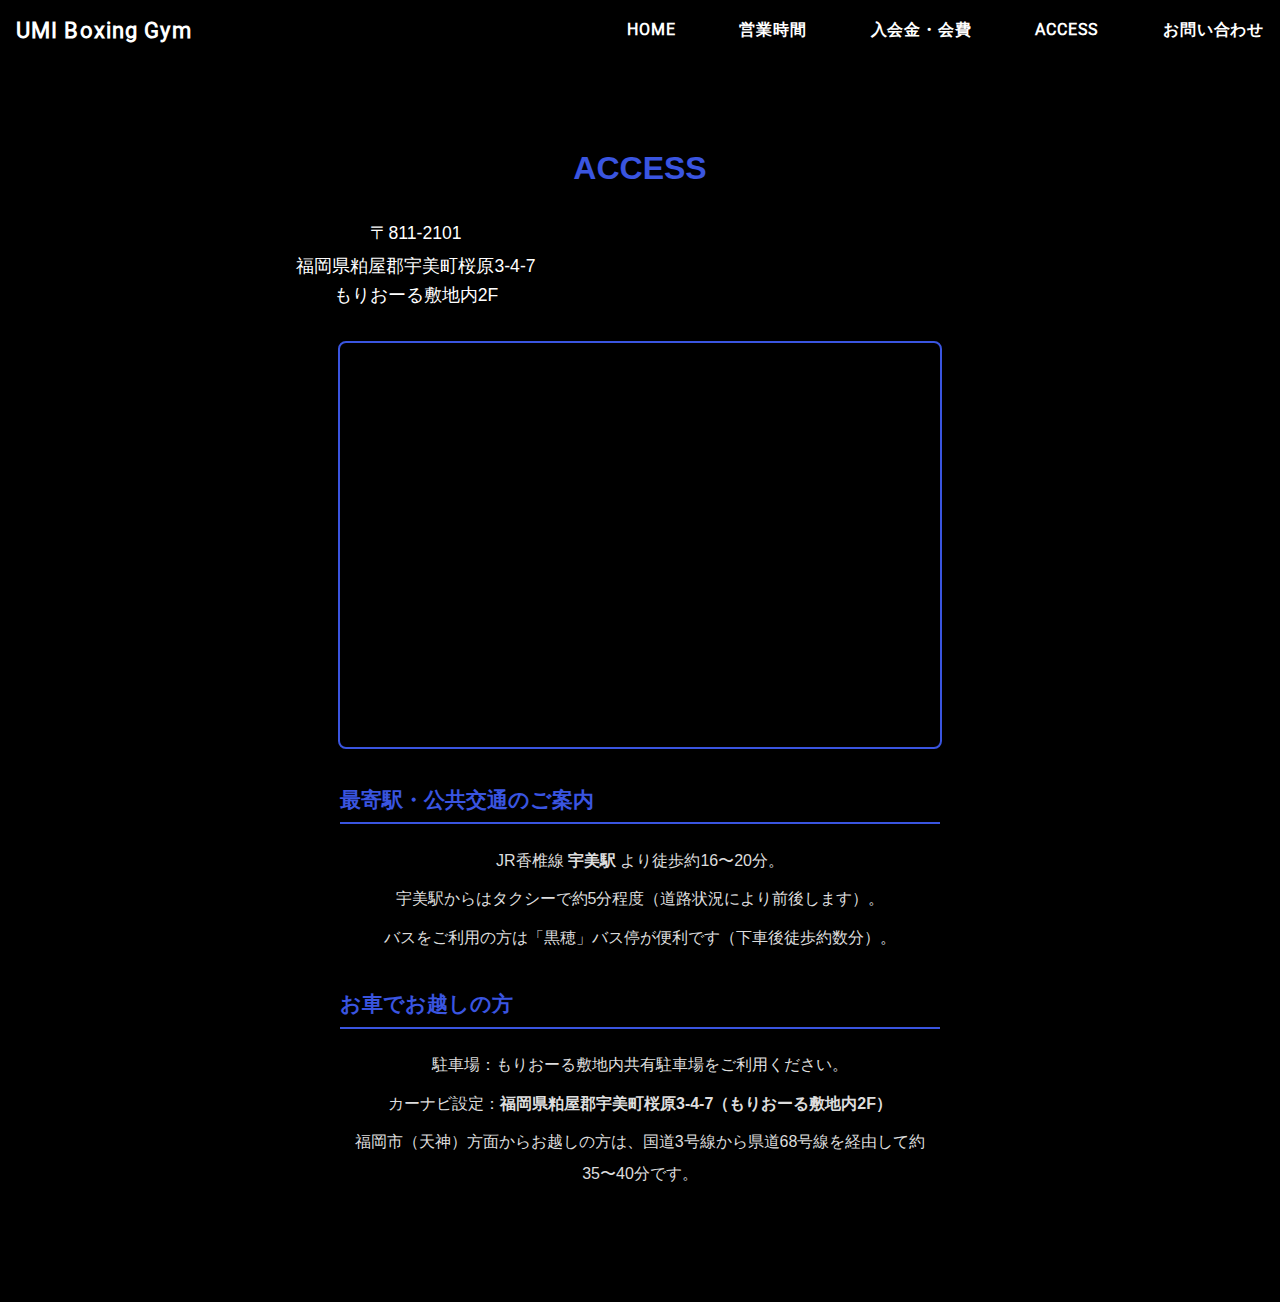
<file: access.html>
<!DOCTYPE html>
<html lang="ja">
<head>
  <meta charset="UTF-8">
  <meta name="viewport" content="width=device-width, initial-scale=1.0">
  <title>アクセス | UMI Boxing Gym</title>
  <link rel="stylesheet" href="css/style.css">
</head>
<body>
 <header>
  <div class="header-inner">
    <h1 class="logo">UMI Boxing Gym</h1>
    <button class="menu-btn" aria-label="メニューを開く">☰</button>
  </div>

  <nav class="nav-menu">
    <ul>
      <li><a href="home.html">HOME</a></li>
      <li><a href="hours.html">営業時間</a></li>
      <li><a href="fees.html">入会金・会費</a></li>
      <li><a href="access.html">ACCESS</a></li>
      <li><a href="contact.html">お問い合わせ</a></li>
    </ul>
  </nav>
</header>

  <main>
    <div class="access-box">
      <h2>ACCESS</h2>

      <div class="address">
        <p>〒811-2101</p>
        <p>福岡県粕屋郡宇美町桜原3-4-7<br>もりおーる敷地内2F</p>
      </div>

      <div class="map-wrap">
        <iframe 
          src="https://www.google.com/maps?q=福岡県粕屋郡宇美町桜原3-4-7&output=embed" 
          width="100%" 
          height="400" 
          style="border:0;" 
          allowfullscreen 
          loading="lazy">
        </iframe>
      </div>

      <div class="access-info">
        <h3>最寄駅・公共交通のご案内</h3>
        <p>JR香椎線 <strong>宇美駅</strong> より徒歩約16〜20分。</p>
        <p>宇美駅からはタクシーで約5分程度（道路状況により前後します）。</p>
        <p>バスをご利用の方は「黒穂」バス停が便利です（下車後徒歩約数分）。</p>

        <h3>お車でお越しの方</h3>
        <p>駐車場：もりおーる敷地内共有駐車場をご利用ください。</p>
        <p>カーナビ設定：<strong>福岡県粕屋郡宇美町桜原3-4-7（もりおーる敷地内2F）</strong></p>
        <p>福岡市（天神）方面からお越しの方は、国道3号線から県道68号線を経由して約35〜40分です。</p>
      </div>
    </div>
  </main>
 <script src="js/main-v3.js"></script>
</body>
</html>
</file>
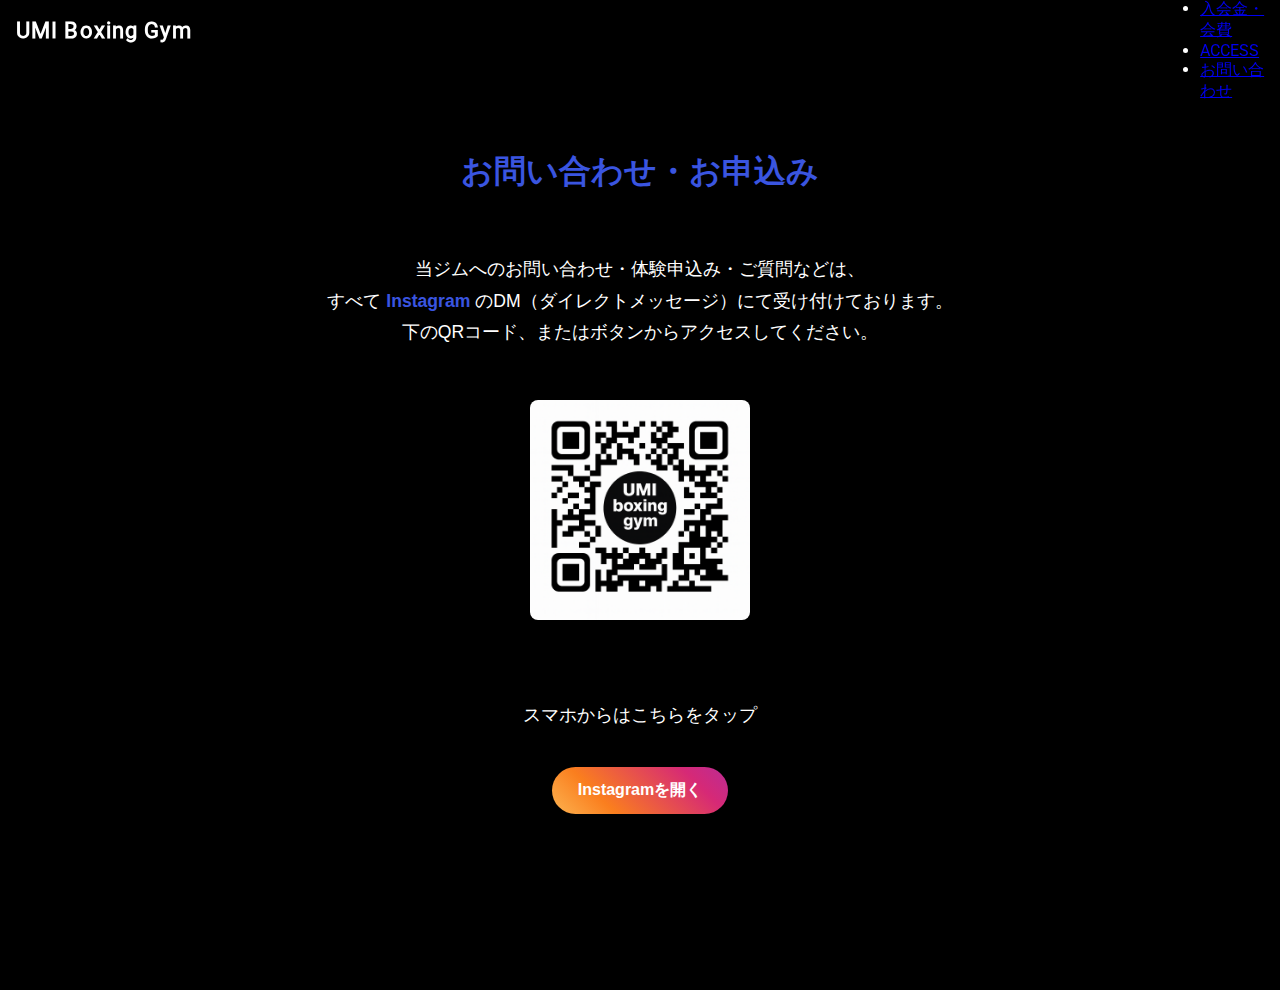
<file: contact.html>
<!DOCTYPE html>
<html lang="ja">
<head>
  <meta charset="UTF-8">
  <meta name="viewport" content="width=device-width, initial-scale=1.0">
  <title>お問い合わせ | UMI Boxing Gym</title>
  <link rel="stylesheet" href="css/style.css">
</head>

<body>
  <header>
  <div class="header-inner">
    <h1 class="logo">UMI Boxing Gym</h1>
    <button class="menu-btn" aria-label="メニューを開く">☰</button>
  </div>

  <nav>
    <ul>
      <li><a href="home.html">HOME</a></li>
      <li><a href="hours.html">営業時間</a></li>
      <li><a href="fees.html">入会金・会費</a></li>
      <li><a href="access.html">ACCESS</a></li>
      <li><a href="contact.html">お問い合わせ</a></li>
    </ul>
  </nav>
</header>


  <main>
    <section class="contact">
      <h2>お問い合わせ・お申込み</h2>
      <p>
        当ジムへのお問い合わせ・体験申込み・ご質問などは、<br>
        すべて <span class="accent">Instagram</span> のDM（ダイレクトメッセージ）にて受け付けております。<br>
        下のQRコード、またはボタンからアクセスしてください。
      </p>

      <div class="qr-area">
  <img src="images/umi_qr.png" alt="UMI Boxing Gym Instagram QRコード" class="qr">

  <p class="qr-note">スマホからはこちらをタップ</p>

  <a href="https://www.instagram.com/umi_boxing?igsh=MXBxbXJvNHFlNmozNQ==" 
     target="_blank" 
     class="insta-btn">
    Instagramを開く
  </a>
</div>

    </section>
  </main>
 <script src="js/main.js"></script>
</body>
</html>
</file>
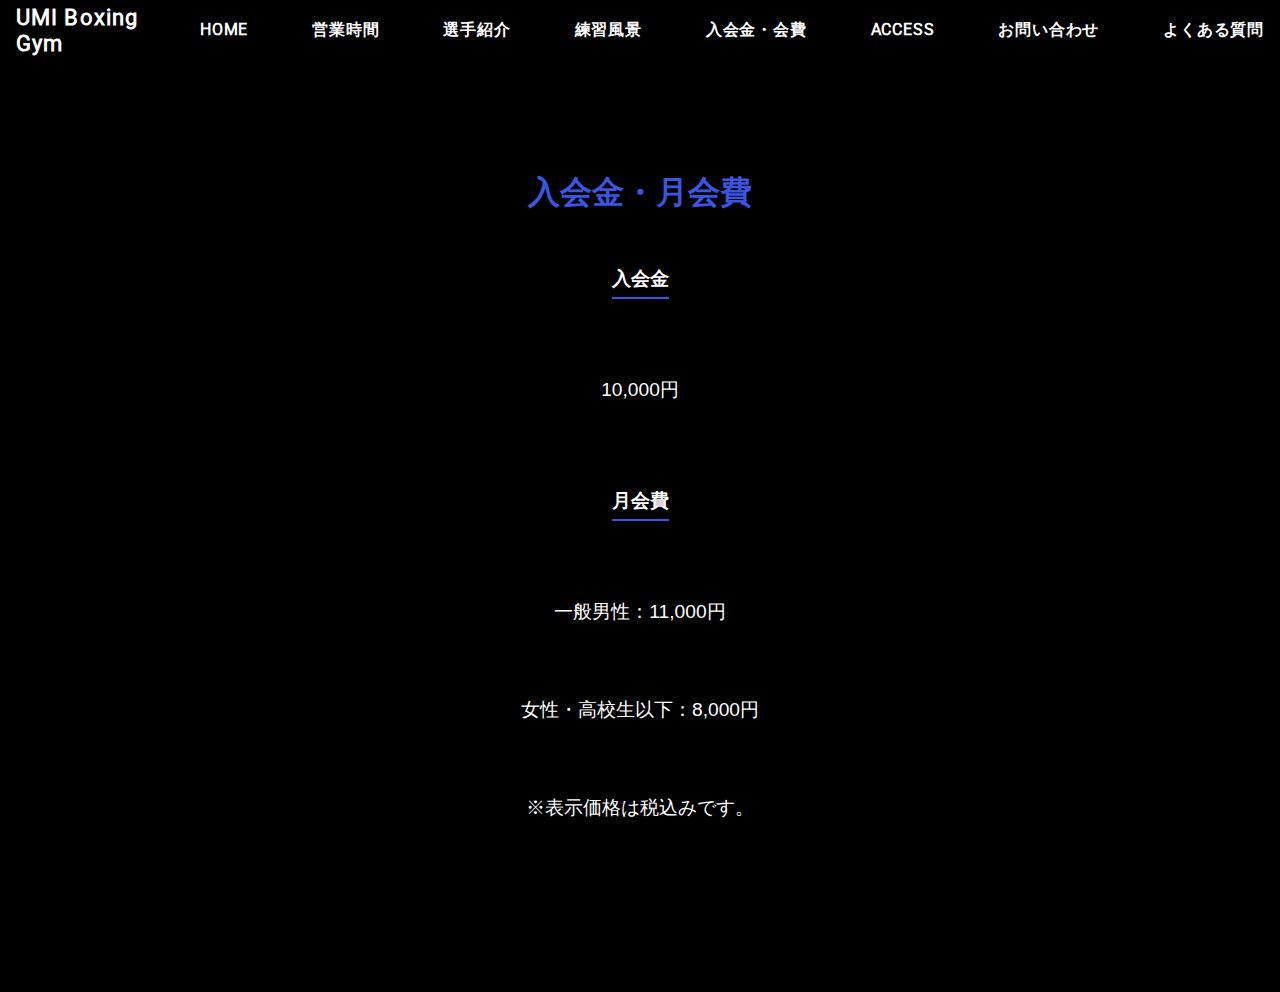
<file: fees.html>
<!DOCTYPE html>
<html lang="ja">
<head>
  <meta charset="UTF-8">
  <meta name="viewport" content="width=device-width, initial-scale=1.0"
  <title>入会金・会費 | UMI Boxing Gym</title>
  <meta name="description" content="UMI Boxing Gymの料金プラン一覧。月謝・体験・入会金などをご案内します。">
  <meta name="keywords" content="ボクシング, 福岡, ジム, 料金, 体験, 入会金">
  <link rel="stylesheet" href="css/style.css">
</head>
<body>
 <header>
  <div class="header-inner">
    <h1 class="logo">UMI Boxing Gym</h1>
    <button class="menu-btn">MENU</button>
  </div>
  <nav class="nav-menu">
    <ul>
      <li><a href="index.html">HOME</a></li>
      <li><a href="hours.html">営業時間</a></li>
      <li><a href="players.html">選手紹介</a></li>
      <li><a href="videos.html">練習風景</a></li>
      <li><a href="fees.html">入会金・会費</a></li>
      <li><a href="access.html">ACCESS</a></li>
      <li><a href="contact.html">お問い合わせ</a></li>
      <li><a href="question.html">よくある質問</a></li>
    </ul>
  </nav>
</header>
  <main>
    <div class="fee-box">
      <h2>入会金・月会費</h2>

      <div class="fee-entry">
        <h3>入会金</h3>
        <p class="amount">10,000円</p>
      </div>

      <div class="fee-section">
        <h3>月会費</h3>
        <p class="fee-item">一般男性：<span>11,000円</span></p>
        <p class="fee-item">女性・高校生以下：<span>8,000円</span></p>
      </div>

      <p class="note">※表示価格は税込みです。</p>
    </div>
  </main>
 <script src="js/main-v3.js"></script>
</body>
</html>
</file>
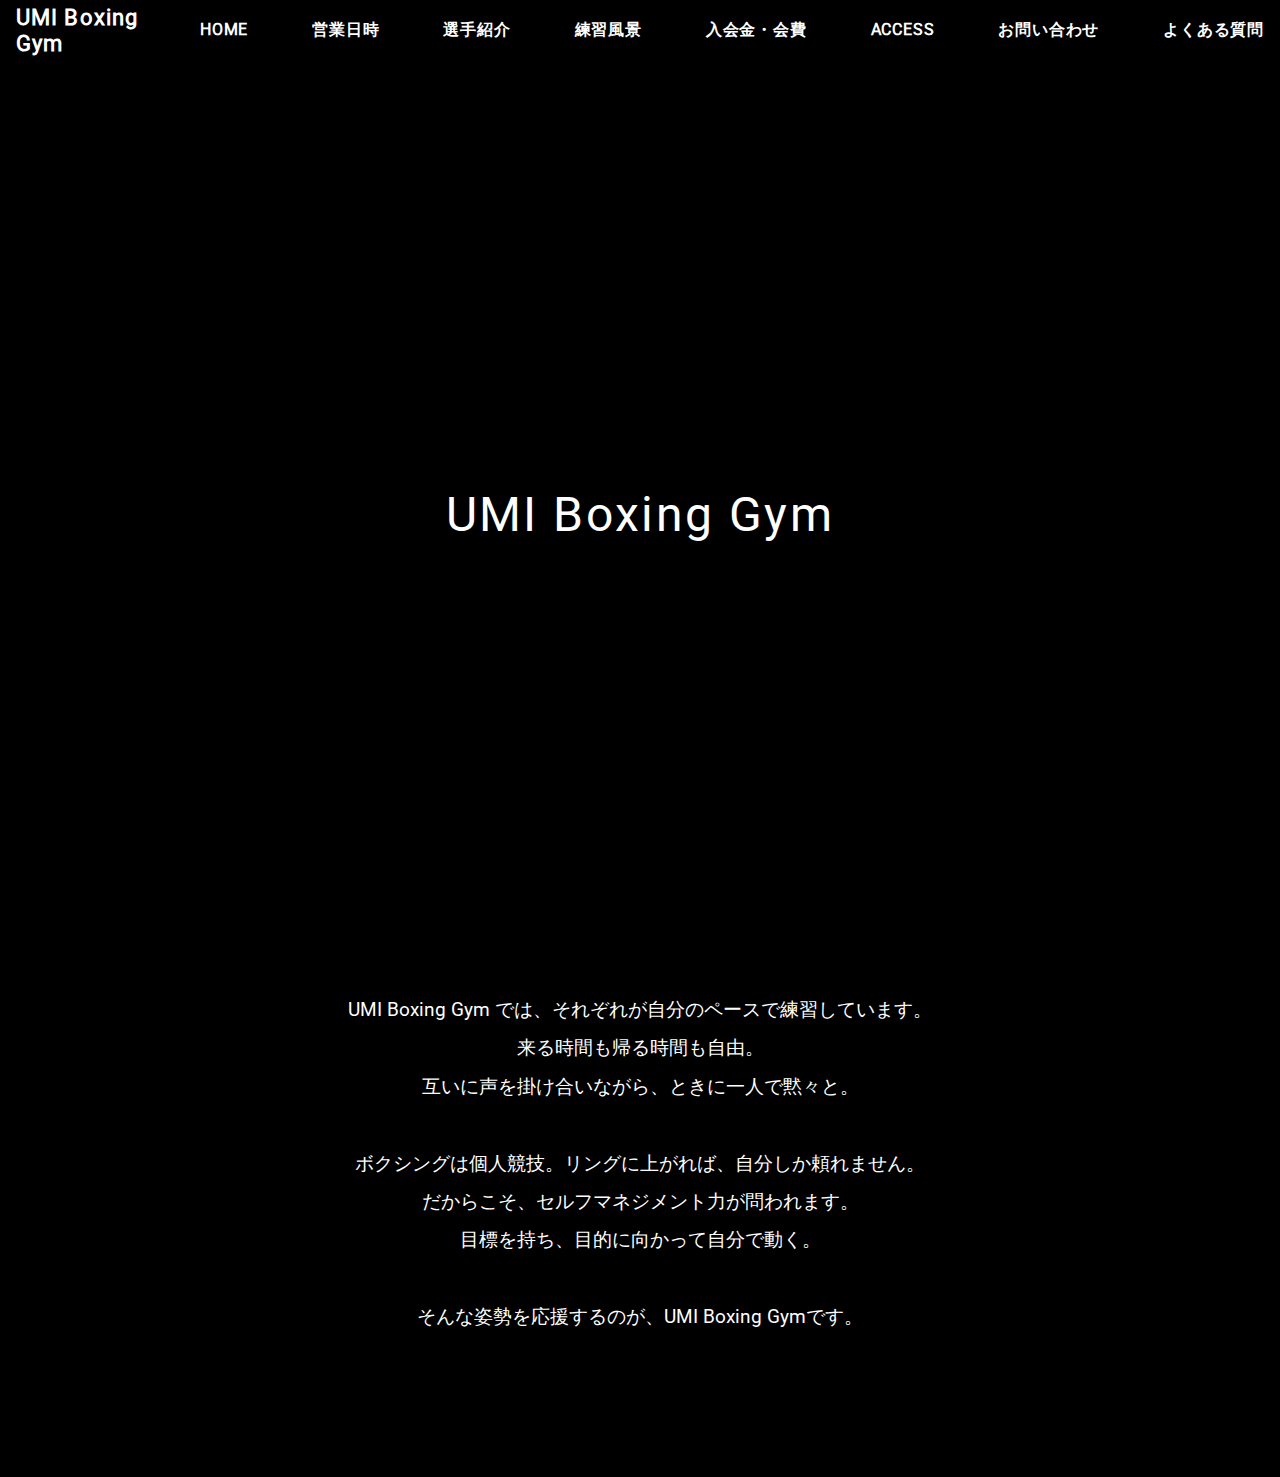
<file: home.html>
<!doctype html>
<html lang="ja">
<head>
  <meta charset="utf-8">
  <meta name="viewport" content="width=device-width, initial-scale=1.0">
　<title>UMI Boxing Gym | HOME</title>
 <meta name="description" content="UMI Boxing Gymの紹介ページ。福岡で本格的なボクシングを、初心者から経験者まで楽しく学べます。トレーナー紹介やジムの雰囲気を掲載。">
  <meta name="keywords" content="ボクシング, 福岡, ジム, トレーナー, 指導, 雰囲気, 施設">
 <link rel="stylesheet" href="css/style.css">
  <!-- Google tag (gtag.js) -->
<script async src="https://www.googletagmanager.com/gtag/js?id=G-9H9M5L32RJ"></script>
<script>
  window.dataLayer = window.dataLayer || [];
  function gtag(){dataLayer.push(arguments);}
  gtag('js', new Date());

  gtag('config', 'G-9H9M5L32RJ');
</script>
</head>
<body>
  <header>
  <div class="header-inner">
    <h1 class="logo">UMI Boxing Gym</h1>
    <button class="menu-btn">MENU</button>
  </div>
  <nav class="nav-menu">
    <ul>
      <li><a href="index.html">HOME</a></li>
      <li><a href="hours.html">営業日時</a></li>
      <li><a href="players.html">選手紹介</a></li>
      <li><a href="videos.html">練習風景</a></li>
      <li><a href="fees.html">入会金・会費</a></li>
      <li><a href="access.html">ACCESS</a></li>
      <li><a href="contact.html">お問い合わせ</a></li>
      <li><a href="question.html">よくある質問</a></li>
    </ul>
  </nav>
</header>
 <main>
 <section class="slider">
      <img src="images/hero-bg.jpg" alt="ジムスライド1">
      <img src="images/hero-bg2.jpg" alt="ジムスライド2">
      <img src="images/hero-bg3.jpg" alt="ジムスライド3">
      <div class="hero-text">
        <h1>UMI Boxing Gym</h1>
        <p></p>
      </div>
    </section>
    <p>UMI Boxing Gym では、それぞれが自分のペースで練習しています。<br>
    来る時間も帰る時間も自由。<br>
    互いに声を掛け合いながら、ときに一人で黙々と。<br><br>
    ボクシングは個人競技。リングに上がれば、自分しか頼れません。<br>
    だからこそ、セルフマネジメント力が問われます。<br>
    目標を持ち、目的に向かって自分で動く。<br><br>
    そんな姿勢を応援するのが、UMI Boxing Gymです。
  </p>
  </main>
  <script src="js/main-v3.js"></script>
</body>
</html>
</file>
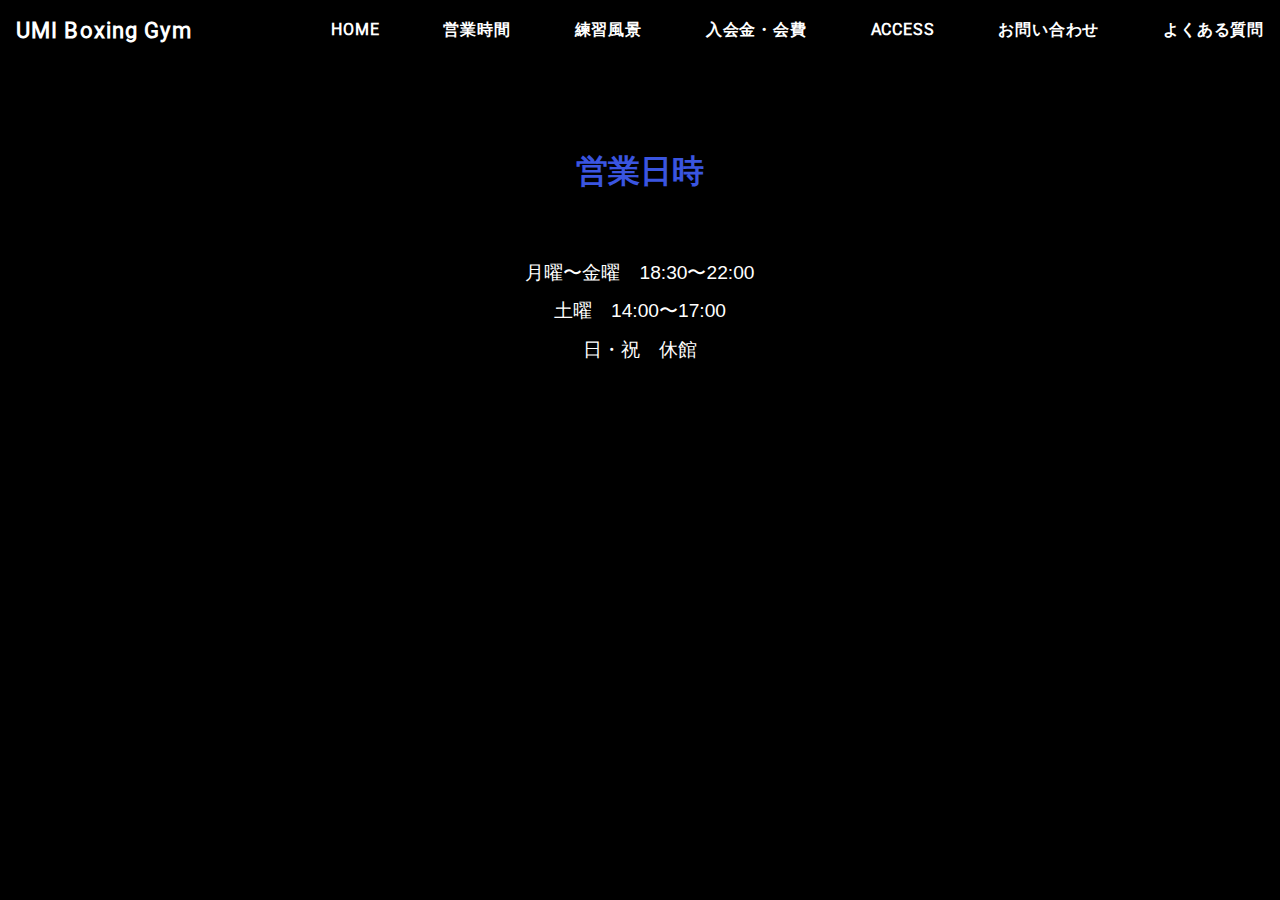
<file: hours.html>
<!DOCTYPE html>
<html lang="ja">
<head>
  <meta charset="UTF-8">
  <meta name="viewport" content="width=device-width, initial-scale=1.0">
  
  <title>営業日時 | UMI Boxing Gym</title>
  <link rel="stylesheet" href="css/style.css">
</head>
<body>
  <header>
  <div class="header-inner">
    <h1 class="logo">UMI Boxing Gym</h1>
    <button class="menu-btn">MENU</button>
  </div>
  <nav class="nav-menu">
    <ul>
      <li><a href="index.html">HOME</a></li>
      <li><a href="hours.html">営業時間</a></li>
      <li><a href="videos.html" class="active">練習風景</a></li>
      <li><a href="fees.html">入会金・会費</a></li>
      <li><a href="access.html">ACCESS</a></li>
      <li><a href="contact.html">お問い合わせ</a></li>
      <li><a href="question.html">よくある質問</a></li>
    </ul>
  </nav>
</header>

  <main>
    <section class="hours">
      <h2>営業日時</h2>
      <p>月曜〜金曜　18:30〜22:00<br>
         土曜　14:00〜17:00<br>
         日・祝　休館</p>
    </section>

  </main>
 <script src="js/main-v3.js"></script>
</body>
</html>
</file>
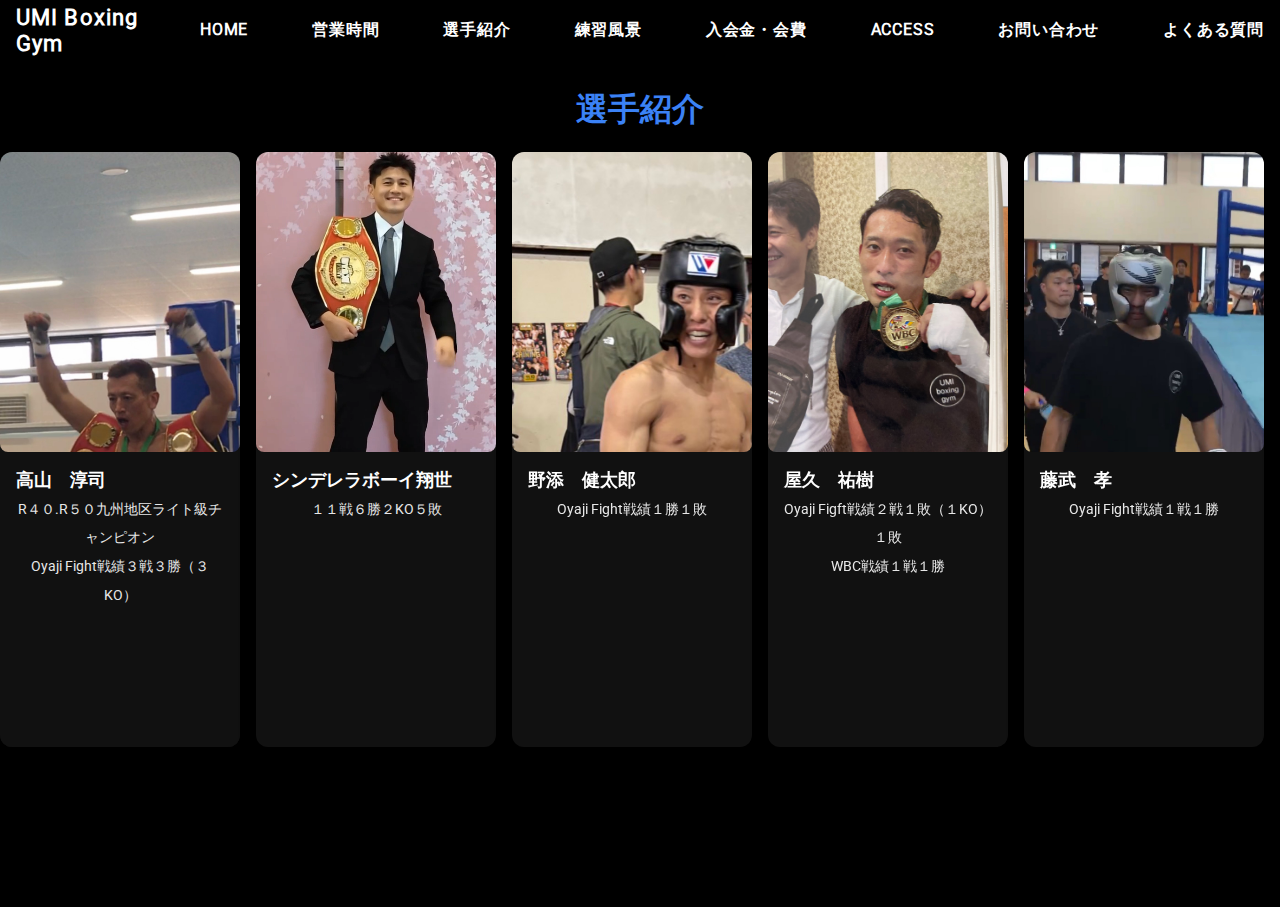
<file: players.html>
<!DOCTYPE html>
<html lang="ja">
<head>
  <meta charset="UTF-8">
  <meta name="viewport" content="width=device-width, initial-scale=1.0">
　<title>営業日時 | UMI Boxing Gym</title>
<meta name="description" content="UMI Boxing Gymの営業時間や休館日情報を掲載しています。">
<meta name="keywords" content="ボクシング, 福岡, ジム, 営業時間, 休刊日">
  <link rel="stylesheet" href="css/style.css">
</head>
<body>
  <header>
  <div class="header-inner">
    <h1 class="logo">UMI Boxing Gym</h1>
    <button class="menu-btn">MENU</button>
  </div>
  <nav class="nav-menu">
    <ul>
      <li><a href="index.html">HOME</a></li>
      <li><a href="hours.html">営業時間</a></li>
      <li><a href="players.html">選手紹介</a></li>
      <li><a href="videos.html">練習風景</a></li>
      <li><a href="fees.html">入会金・会費</a></li>
      <li><a href="access.html">ACCESS</a></li>
      <li><a href="contact.html">お問い合わせ</a></li>
      <li><a href="question.html">よくある質問</a></li>
    </ul>
  </nav>
</header>

<main class="players-section">
    <h2>選手紹介</h2>

    <div class="players-grid">
      <article class="player-card">
        <div class="player-photo-wrap">
          <img src="images/player1.jpg" alt="高山淳司選手" class="player-photo">
          <div class="player-info">
            <h3>高山　淳司</h3>
            <p class="record">R４０.R５０九州地区ライト級チャンピオン<br>Oyaji Fight戦績３戦３勝（３KO）</p>
            <p class="intro"></p>
          </div>
        </div>
      </article>

      <article class="player-card">
        <div class="player-photo-wrap">
          <video class="player-photo" autoplay muted loop playsinline>
      <source src="videos/player2.mp4" type="video/mp4">
      お使いのブラウザは動画タグに対応していません。
    　　　</video>
          <div class="player-info">
            <h3>シンデレラボーイ翔世</h3>
            <p class="record">１１戦６勝２KO５敗</p>
            <p class="intro"></p>
          </div>
        </div>
      </article>
      <article class="player-card">
        <div class="player-photo-wrap">
          <img src="images/player3.jpg" alt="野添健太郎選手" class="player-photo">
          <div class="player-info">
            <h3>野添　健太郎</h3>
            <p class="record">Oyaji Fight戦績１勝１敗</p>
            <p class="intro"></p>
          </div>
        </div>
      </article>
      <article class="player-card">
        <div class="player-photo-wrap">
          <img src="images/player4.jpg" alt="屋久祐樹選手" class="player-photo">
          <div class="player-info">
            <h3>屋久　祐樹</h3>
            <p class="record">Oyaji Figft戦績２戦１敗（１KO）１敗<br>WBC戦績１戦１勝</p>
            <p class="intro"></p>
          </div>
        </div>
      </article>
      <article class="player-card">
        <div class="player-photo-wrap">
          <img src="images/player5.jpg" alt="藤武孝選手" class="player-photo">
          <div class="player-info">
            <h3>藤武　孝</h3>
            <p class="record">Oyaji Fight戦績１戦１勝</p>
            <p class="intro"></p>
          </div>
        </div>
      </article>
      <article class="player-card">
        <div class="player-photo-wrap">
          <img src="images/player6.jpg" alt="白木秀和選手" class="player-photo">
          <div class="player-info">
            <h3>白木　秀和</h3>
            <p class="record">Oyaji Fight戦績２戦２敗</p>
            <p class="intro"></p>
          </div>
        </div>
      </article>
      <article class="player-card">
        <div class="player-photo-wrap">
          <img src="images/player7.jpg" alt="篠田義生選手" class="player-photo">
          <div class="player-info">
            <h3>篠田　義生</h3>
            <p class="record">スパーリング大会２戦１勝１敗</p>
            <p class="intro"></p>
          </div>
        </div>
      </article>
      <article class="player-card">
        <div class="player-photo-wrap">
          <img src="images/player8.jpg" alt="高山大樹選手" class="player-photo">
          <div class="player-info">
            <h3>高山　大樹</h3>
            <p class="record">スパーリング大会戦績１戦1勝</p>
            <p class="intro"></p>
          </div>
        </div>
      </article>
      
    </div>
  </main>
  <div class="modal" id="mediaModal">
  <span class="close-btn">&times;</span>
  <video id="modalVideo" controls playsinline></video>
  <img id="modalImg" alt="">
</div>
 <script src="js/main-v3.js"></script>
</body>
</html>
</file>
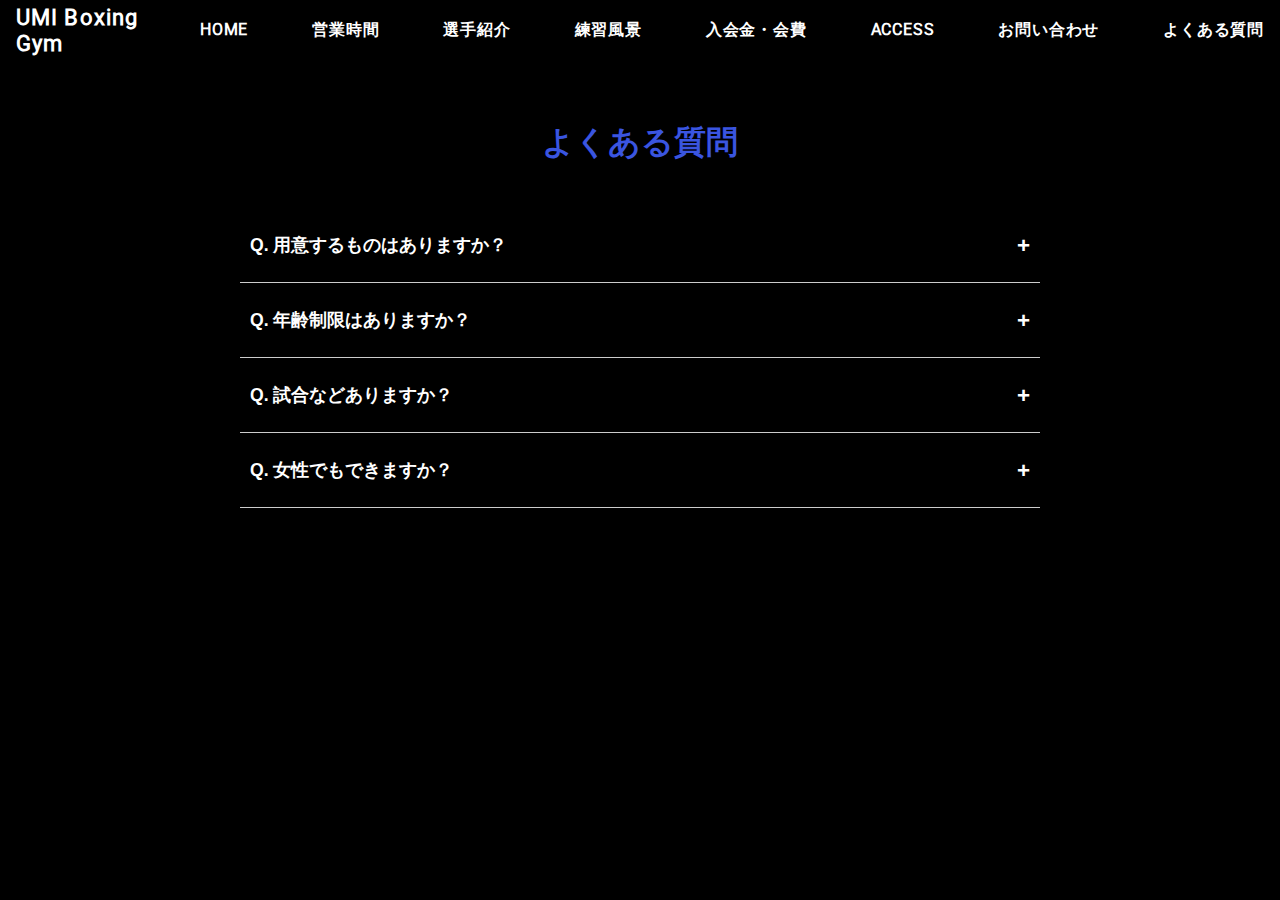
<file: question.html>
<!doctype html>
<html lang="ja">
<head>
  <meta charset="utf-8">
  <meta name="viewport" content="width=device-width, initial-scale=1">
 　<title>よくある質問 | UMI Boxing Gym</title>
   <meta name="description" content="UMI Boxing Gymのよくある質問ページ。持ち物など、よくある質問にお答えしています。">
<meta name="keywords" content="ボクシング, 福岡, ジム, よくある質問, 初心者, 持ち物, 体験">
  <link rel="stylesheet" href="css/style.css">
   <!-- Google tag (gtag.js) -->
<script async src="https://www.googletagmanager.com/gtag/js?id=G-9H9M5L32RJ"></script>
<script>
  window.dataLayer = window.dataLayer || [];
  function gtag(){dataLayer.push(arguments);}
  gtag('js', new Date());

  gtag('config', 'G-9H9M5L32RJ');
</script>
</head>
<body>
 <header>
  <div class="header-inner">
    <h1 class="logo">UMI Boxing Gym</h1>
    <button class="menu-btn">MENU</button>
  </div>
  <nav class="nav-menu">
    <ul>
      <li><a href="index.html">HOME</a></li>
      <li><a href="hours.html">営業時間</a></li>
      <li><a href="players.html">選手紹介</a></li>
      <li><a href="videos.html">練習風景</a></li>
      <li><a href="fees.html">入会金・会費</a></li>
      <li><a href="access.html">ACCESS</a></li>
      <li><a href="contact.html">お問い合わせ</a></li>
      <li><a href="question.html">よくある質問</a></li>
    </ul>
  </nav>
</header>
<main>
  <section class="faq">
  <h2>よくある質問</h2>

  <div class="faq-item">
    <button class="faq-question">Q. 用意するものはありますか？</button>
    <div class="faq-answer">
      <p>A. ジムに貸し出し用のグローブ、縄跳びがありますので、運動できる服装と室内シューズ（なければ外履き）、飲料をご用意ください。</p>
    </div>
  </div>

  <div class="faq-item">
    <button class="faq-question">Q. 年齢制限はありますか？</button>
    <div class="faq-answer">
      <p>A. 特に年齢制限は設けていません。<br>　現在小学生から６０代の方まで通われています。</p>
    </div>
  </div>

  <div class="faq-item">
    <button class="faq-question">Q. 試合などありますか？</button>
    <div class="faq-answer">
      <p>A. プロ、アマの試合には出場できませんが、３０歳以上からエントリー可能な<br>　Oyaji Fight、２９歳以下なら各スパーリング大会など、活躍の場は多数あります。</p>
    </div>
  </div>

<div class="faq-item">
    <button class="faq-question">Q. 女性でもできますか？</button>
    <div class="faq-answer">
      <p>A. 現在０人ですが、女性こそ大歓迎のボクシングジムです。</p>
    </div>
  </div>

</section>
</main>
<script src="js/main-v3.js"></script>
</body>
</html>
</file>
<file: css/style.css>
@font-face {
  font-family: 'Roboto';
  src: url('../assets/fonts/Roboto-Regular.woff2') format('woff2'),
       url('../assets/fonts/Roboto-Regular.woff') format('woff');
  font-weight: 400;
  font-style: normal;
}

/* ---------- 共通設定 ---------- */
:root {
  --bg: #000;
  --fg: #fff;
  --accent: #3a55e0;
}

main {
  margin-top: 100px; /* ← ヘッダー60px＋αの余白を確保 */
}

body {
  margin: 0;
  font-family: 'Roboto', 'Noto Sans JP', sans-serif;
  color: var(--fg);
  background: var(--bg);
  padding-bottom: 80px;
}

/* ---------- イントロ ---------- */
.intro-body {
  height: 100vh;
  display: flex;
  align-items: center;
  justify-content: center;
  background: var(--bg);
}

.intro {
  display: flex;
  align-items: center;
  justify-content: center;
  width: 100%;
  height: 100%;
}

.stack {
  display: flex;
  flex-direction: column;
  align-items: center;
  gap: 0.3em;
  font-size: 4rem;
  font-weight: 600;
  color: white;
  text-align: center;
  font-family: 'Roboto', 'Noto Sans JP', sans-serif; /* ← 追加！ */
}

.word {
  font-size: 2.8rem;
  font-weight: 400;
  letter-spacing: 0.1em;
  opacity: 0;
  transform: translateX(-50px);
  animation: slideIn 1s forwards;
}

.word:nth-child(1) { animation-delay: 0.3s; }
.word:nth-child(2) { animation-delay: 0.7s; }
.word:nth-child(3) { animation-delay: 1.1s; }

@keyframes slideIn {
  to {
    opacity: 1;
    transform: translateX(0);
  }
}
.logo {
  font-size: 1.4rem;
  letter-spacing: 0.05em;
}

/* ナビ */
.nav-menu ul {
  list-style: none;
  display: flex;
  margin: 0;
  padding: 0;
}

.nav-menu a {
  color: #fff;
  text-decoration: none;
  padding: 0.8em 1em;
  transition: color 0.3s;
  font-weight: 600;
}

.nav-menu a:hover {
  color: var(--accent);
}

/* --- 三本線 --- */
.hamburger {
  display: none;
  flex-direction: column;
  justify-content: space-between;
  width: 28px;
  height: 18px;
  background: none;
  border: none;
  cursor: pointer;
}

.hamburger span {
  display: block;
  height: 3px;
  background: #fff;
  border-radius: 3px;
}


/* main の位置調整（スマホでかぶらないように） */
@media screen and (max-width: 768px) {
  main {
    margin-top: 80px;
  }
}

/* ======================================================
   HOMEページ
====================================================== */
.hero {
  position: relative;
  width: 100%;
  height: 150vh; /* ← ここで縦を広くする */
  overflow: hidden;
  margin-top: 60px;
}

.hero img {
  position: absolute; /* ← これがポイント！ */
  top: 0;
  left: 0;
  width: 100%;
  height: 100%;
  object-fit: cover;
  display: block;
  opacity: 0;
  animation: slideShow 15s infinite;
}

.hero-text {
  position: absolute;
  top: 50%;
  left: 50%;
  transform: translate(-50%, -50%);
  text-align: center;
  background: rgba(0, 0, 0, 0.4);
  padding: 2em 3em;
  border-radius: 10px;
}

.hero-text h1 {
  font-size: 3rem;
  margin: 0 0 0.5em 0;
  letter-spacing: 0.05em;
}

.hero-text p {
  font-size: 1rem;
  margin: 0;
  color: #eee;
}

/* ======================================================
   共通セクション（営業時間・会費・アクセスなど）
====================================================== */
.hours,
.fee-box,
.access-box,
.contact {
  margin-top: 80px;
  padding: 1.5em 1em;
  text-align: center;
  font-family: 'Noto Sans JP', sans-serif;
}

.hours h2,
.fee-box h2,
.access-box h2,
.contact h2 {
  color: var(--accent);
  font-size: 2rem;
  margin-bottom: 1em;
}

/* ======================================================
   ACCESSページ
====================================================== */
.access-box {
  color: #fff;
  padding: 0 1em;
}

.address p {
  font-size: 1.1rem;
  margin: 0.3em 0;
  line-height: 1.6;
}

.map-wrap {
  margin: 2em auto;
  max-width: 600px;
  border: 2px solid var(--accent);
  border-radius: 8px;
  overflow: hidden;
}

.access-info {
  text-align: left;
  max-width: 600px;
  margin: 2em auto;
  line-height: 1.8;
}

.access-info h3 {
  color: var(--accent);
  font-size: 1.3rem;
  border-bottom: 2px solid var(--accent);
  padding-bottom: 0.2em;
  margin-top: 1.5em;
}

.access-info p {
  font-size: 1rem;
  color: #ddd;
  margin: 0.4em 0;
}

/* ======================================================
   CONTACTページ
====================================================== */
.contact {
  color: #fff;
  background: #000;
  padding: 6em 2em;
  margin-top: 120px;
}

.contact h2 {
  color: var(--accent);
  font-size: 2rem;
  margin-bottom: 1em;
}

.contact p {
  line-height: 1.8;
  font-size: 1.1rem;
  margin-bottom: 2em;
}

.accent {
  color: var(--accent);
  font-weight: bold;
}

.qr-area img.qr {
  width: 220px;
  margin: 1em 0;
  border-radius: 8px;
}

.insta-btn {
  display: inline-block;
  background: linear-gradient(45deg,
    #feda75, #fa7e1e, #d62976, #962fbf, #4f5bd5);
  color: #fff;
  padding: 0.8em 1.6em;
  border-radius: 30px;
  text-decoration: none;
  font-weight: bold;
  transition: transform 0.3s;
  background-size: 200% 200%;
  animation: gradientMove 5s ease infinite;
}

@keyframes gradientMove {
  0%   { background-position: 0% 50%; }
  50%  { background-position: 100% 50%; }
  100% { background-position: 0% 50%; }
}

.insta-btn:hover {
  transform: scale(1.08);
}
/* --- contactページ用（独立スタイル）--- */
.contact-list {
  display: flex;
  flex-direction: column;
  align-items: center;
  gap: 3em;
  margin-top: 2em;
}

.contact-box {
  text-align: center;
  max-width: 500px;
}

.contact-box h3 {
  color: var(--accent);
  font-size: 1.4rem;
  margin-bottom: 0.5em;
}

.tel-link {
  color: #fff;
  text-decoration: none;
  font-size: 1.3rem;
  font-weight: bold;
}
.tel-link:hover {
  color: var(--accent);
}

.contact-box .qr {
  width: 220px;
  border-radius: 10px;
  margin-top: 1em;
}

.line-btn {
  display: block;           /* ← インラインからブロックに変更 */
  background: #06C755;
  color: #fff;
  padding: 0.8em 1.6em;
  border-radius: 30px;
  text-decoration: none;
  font-weight: bold;
  transition: transform 0.3s;
  margin: 1em auto 0;       /* ← 中央寄せ＆QRとの余白 */
  width: fit-content;       /* ← ボタン幅を文字に合わせる */
}

.line-btn:hover {
  transform: scale(1.08);
}

/* ---------- ヘッダー ---------- */
header {
  background: #000;
  color: #fff;
  position: fixed;
  top: 0;
  left: 0;
  width: 100%;
  z-index: 1000;
}

.header-inner {
  display: flex;
  justify-content: space-between;
  align-items: center;
  padding: 0.6em 1em;
}

.logo {
  font-size: 1.4rem;
  font-weight: bold;
}

.menu-btn {
  background: none;
  border: 1px solid #fff;
  color: #fff;
  padding: 0.4em 0.8em;
  border-radius: 5px;
  cursor: pointer;
  display: none; /* PCでは非表示 */
}

/* ナビ */
.nav-menu {
  background: #111;
  text-align: center;
  display: none;
}

.nav-menu.active {
  display: block;
  animation: dropdown 0.3s ease-out;
}

@keyframes dropdown {
  from {
    opacity: 0;
    transform: translateY(-10px);
  }
  to {
    opacity: 1;
    transform: translateY(0);
  }
}

/* ナビ内リンク */
.nav-menu ul {
  list-style: none;
  margin: 0;
  padding: 0;
}

.nav-menu li {
  border-top: 1px solid rgba(255,255,255,0.1);
}

.nav-menu li a {
  color: #fff;
  text-decoration: none;
  display: block;
  padding: 1em 0;
  font-weight: bold;
  letter-spacing: 0.05em;
}

.nav-menu li a:hover {
  background: #3a55e0;
}

/* ---------- PC表示 ---------- */
@media screen and (min-width: 769px) {
  .menu-btn { display: none; }
  .nav-menu {
    display: block;
    background: none;
  }
  .nav-menu ul {
    display: flex;
    justify-content: center;
  }
  .nav-menu li {
    border: none;
  }
  .nav-menu li a {
    padding: 1em;
  }
  .nav-menu li a:hover {
    background: none;
    color: #3a55e0;
  }
}

/* ---------- スマホ表示 ---------- */
@media screen and (max-width: 768px) {
  .menu-btn {
    display: block;
  }
  main {
    margin-top: 70px;
  }
}
/* ---------- スライダー ---------- */
.slider {
  position: relative;
  width: 100%;
  height: 90vh;
  overflow: hidden;
  margin-top: 3em; /* ← 上との余白 */
}

.slider img {
  position: absolute;
  width: 100%;
  height: 100%;
  object-fit: cover;
  opacity: 0;
  animation: slideShow 15s infinite;
  object-position: center center;
}

.slider img:nth-child(1) { animation-delay: 0s; }
.slider img:nth-child(2) { animation-delay: 5s; }
.slider img:nth-child(3) { animation-delay: 10s; }

@keyframes slideShow {
  0%   { opacity: 0; }
  5%   { opacity: 1; }
  30%  { opacity: 1; }
  35%  { opacity: 0; }
  100% { opacity: 0; }
}
/* ---------- ヘッダー ---------- */
header {
  background: #000;
  color: #fff;
  position: fixed;
  top: 0;
  left: 0;
  width: 100%;
  z-index: 1000;
  height: 60px; /* ← ヘッダー全体の高さを固定 */
  display: flex;
  align-items: center; /* ← 中央寄せ */
}

/* 内側ラッパー */
.header-inner {
  display: flex;
  justify-content: space-between;
  align-items: center;
  width: 100%;
  max-width: 1200px;
  margin: 0 auto;
}

/* 各メニューリンク */

header {
  background: #000;
  color: #fff;
  position: fixed;
  top: 0;
  left: 0;
  width: 100%;
  z-index: 1000;
  height: 60px;
  display: flex;
  align-items: center;
}

.header-inner {
  display: flex;
  justify-content: space-between;
  align-items: center;
  width: 100%;
  max-width: 1200px;
  margin: 0 auto;
}

/* ← ここ重要：メニューを折り返さない！ */
.nav-menu ul {
  list-style: none;
  display: flex;
  align-items: center;
  justify-content: flex-end;
  margin: 0;
  padding: 0;
  height: 60px;
  white-space: nowrap; /* ← 折り返し禁止！ */
  gap: 2em;
}

.nav-menu li {
  border: none;
}

/* ← メニューの文字を縦中央・横に余裕 */
.nav-menu li a {
  display: flex;
  align-items: center;
  justify-content: center;
  height: 60px;
  padding: 0 1em;
  line-height: 1;
  color: #fff;
  text-decoration: none;
  font-weight: bold;
  letter-spacing: 0.05em;
}

.nav-menu li a:hover {
  color: #3a55e0;
}
.fee-entry h3,
.fee-section h3 {
  display: inline-block;         /* ← 下線を文字幅に合わせる */
  border-bottom: 2px solid #3a55e0; /* ← 白い下線 */
  padding-bottom: 0.3em;         /* ← 下線との余白 */
  margin-bottom: 0.6em;          /* ← 下のテキストとの間 */
}
.hours h2,
.fee-box h2,
.access-box h2,
.contact h2 {
  margin-top: 100px;    /* ← タイトルの上の余白を統一 */
  margin-bottom: 1em;
  color: var(--accent);
  font-size: 2rem;
  text-align: center;
}
/* ===== 全ページタイトル位置統一 ===== */
.hours,
.fee-box,
.access-box,
.contact {
  margin-top: 150px !important;
  padding-top: 0 !important;    /* ← 万が一paddingが入ってたらリセット */
}
.hero {
  position: relative;
  width: 100vw;         /* ← 画面幅いっぱいに */
  height: 100vh;        /* ← 画面高さに合わせる */
  overflow: hidden;
  margin-top: 60px;
}

.hero video {
  position: absolute;
  top: 0;
  left: 0;
  width: 100%;
  height: 100%;
  object-fit: cover;
  object-position: center 30%; /* ← 中心よりちょっと上を見せる */
  display: block;
}

/* ==============================
   📱スマホ最終レイアウト強制上書き
   ============================== */
@media screen and (max-width: 768px) {
  .nav-menu {
    display: none !important;
    position: fixed !important;
    top: 60px !important;
    left: 0 !important;
    width: 100% !important;
    height: calc(100vh - 60px) !important;
    background: rgba(0, 0, 0, 0.95) !important;
    flex-direction: column !important;
    justify-content: flex-start !important;
    align-items: center !important;
    z-index: 3000 !important;
    overflow-y: auto !important;
  }

  .nav-menu.active {
    display: flex !important;
  }

  .nav-menu ul {
    display: flex !important;
    flex-direction: column !important;
    justify-content: flex-start !important;
    align-items: center !important;
    margin: 0 !important;
    padding: 0 !important;
    width: 100% !important;
  }

  .nav-menu li {
    width: 100% !important;
    border-top: 1px solid rgba(255,255,255,0.2) !important;
  }

  .nav-menu li a {
    display: block !important;
    width: 100% !important;
    text-align: center !important;
    padding: 1.2em 0 !important;
    font-size: 1.2rem !important;
    color: #fff !important;
    text-decoration: none !important;
  }

  .nav-menu li a:hover {
    background: rgba(255,255,255,0.1) !important;
    color: #9c7bff !important;
  }
}
@media screen and (max-width: 768px) {
  .nav-menu.active {
    display: flex !important;
    flex-direction: column !important;
    justify-content: flex-start !important;
    align-items: center !important;
    position: fixed !important;
    top: 60px !important;
    left: 0 !important;
    width: 100% !important;
    height: calc(100vh - 60px) !important;
    background: rgba(0, 0, 0, 0.6) !important;
    backdrop-filter: blur(8px) !important;
    -webkit-backdrop-filter: blur(8px) !important;
    z-index: 3000 !important;
    overflow-y: auto !important;
  }
  .nav-menu.active li {
    width: 100% !important;
    border-top: 1px solid rgba(255,255,255,0.15) !important;
  }

  .nav-menu.active li a {
    display: block !important;
    width: 100% !important;
    text-align: center !important;
     padding: 0.35em 0 !important;  /* ← 限界まで詰め！ */
    font-size: 1.1rem !important;
    font-weight: 600 !important;
    color: #fff !important;
    text-decoration: none !important;
    border-bottom: 1px solid rgba(255,255,255,0.1) !important;
    letter-spacing: 0.05em !important;
  }

  .nav-menu.active li a:hover {
    background: rgba(255,255,255,0.1) !important;
    color: #9c7bff !important;
  }
}
@media screen and (max-width: 768px) {
  .nav-menu ul {
    padding: 0 !important;
    margin: 0 !important;   /* ← これでリスト全体の余白削除！ */
  }

  .nav-menu li {
    margin: 0 !important;   /* ← 各項目間の縦余白を完全に消す！ */
    padding: 0 !important;
  }

  .nav-menu li a {
    padding: 0.4em 0 !important; /* ← 押しやすさを残しつつ最小限 */
  }
}
.videos {
  max-width: 1000px;
  margin: 40px auto;
  padding: 0 16px;
  text-align: center;
}

.videos h2 {
  font-size: 2rem;
  color: #3a55e0;
  margin-bottom: 8px;
  letter-spacing: 1px;
}

.videos p {
  color: whitesmoke;
  margin-bottom: 32px;
  font-size: 1rem;
}

.video-item {
  background: #111; /* 黒背景でジムっぽく */
  border-radius: 12px;
  overflow: hidden;
  box-shadow: 0 6px 18px rgba(0,0,0,0.3);
  transition: transform 0.3s ease, box-shadow 0.3s ease;
}

.video-item:hover {
  transform: translateY(-6px);
  box-shadow: 0 8px 22px rgba(0,0,0,0.45);
}

.video-item video {
  width: 100%;
  aspect-ratio: 16 / 9;
  display: block;
}

.video-item p {
  padding: 10px;
  color: #fff;
  font-size: 0.95rem;
  background: linear-gradient(90deg, #d92525 0%, #000 100%);
  text-align: center;
  letter-spacing: 0.5px;
}
/* ---------- イントロ ---------- */
.intro-body {
  height: 100vh;
  display: flex;
  align-items: center;
  justify-content: center;
  background: var(--bg);
}

.intro {
  display: flex;
  align-items: center;
  justify-content: center;
  width: 100%;
  height: 100%;
}

.stack {
  display: flex;
  flex-direction: column;
  align-items: center;
  gap: 0.3em;
  font-size: 3rem; /* ← HOMEのh1と同じに */
  font-weight: 400; /* ← HOMEと統一 */
  color: white;
  text-align: center;
  font-family: 'Roboto', 'Noto Sans JP', sans-serif; /* ← HOMEと同じ */
  letter-spacing: 0.05em; /* ← HOMEと同じ */
}

.word {
  opacity: 0;
  transform: translateX(-50px);
  animation: slideIn 1s forwards;
}

.word:nth-child(1) { animation-delay: 0.3s; }
.word:nth-child(2) { animation-delay: 0.7s; }
.word:nth-child(3) { animation-delay: 1.1s; }

@keyframes slideIn {
  to {
    opacity: 1;
    transform: translateX(0);
  }
}
/* フォント統一（HOMEとイントロ両方に適用） */
.hero-text h1,
.stack {
  font-family: 'Roboto', 'Noto Sans JP', sans-serif !important;
  font-weight: 600 !important; /* ← HOMEに合わせて少し太く */
  letter-spacing: 0.05em !important;
  font-size: 3rem !important;
}
.hero-text h1 {
  font-weight: 400 !important;  /* 同じRoboto-Regular */
  text-shadow: none !important;
  -webkit-font-smoothing: none !important;
}

    .faq {
      max-width: 800px;
      margin: 60px auto;
      padding: 0 20px;
    }

    .faq h2 {
      text-align: center;
      font-size: 2rem;
      margin-bottom: 30px;
      color: #3a55e0;
      position: relative;
    }

    .faq h2::after {
      content: '';
      display: block;
      width: 60px;
      height: 3px;
      background: ;
      margin: 10px auto 0;
      border-radius: 2px;
    }

    .faq-item {
      border-bottom: 1px solid #ccc;
      padding: 15px 0;
    }

    .faq-question {
      background: none;
      border: none;
      width: 100%;
      text-align: left;
      font-size: 1.1rem;
      font-weight: bold;
      cursor: pointer;
      position: relative;
      padding: 10px;
      transition: background 0.3s;
    }

    .faq-question::after {
      content: '+';
      position: absolute;
      right: 10px;
      font-size: 1.4rem;
      transition: transform 0.3s;
    }

    .faq-item.active .faq-question::after {
      content: '−';
    }

    .faq-question:hover {
      background: #fafafa;
    }

    .faq-answer {
      max-height: 0;
      overflow: hidden;
      transition: max-height 0.4s ease;
    }

    .faq-answer p {
      margin: 10px 0 0;
      padding: 0 10px;
      color: #555;
    }

    .faq-item.active .faq-answer {
      max-height: 200px;
    }

   .faq-question {
  color: #fff;
}


.faq-question {
  background: none;
  border: none;
  width: 100%;
  text-align: left;
  font-size: 1.1rem;
  font-weight: bold;
  cursor: pointer;
  padding: 10px;
  transition: background 0.3s;
  color: #fff;
}

.faq-question:hover {
  background: rgba(255, 255, 255, 0.1);
}

.faq-answer {
  max-height: 0;
  overflow: hidden;
  transition: max-height 0.4s ease, opacity 0.4s ease;
  opacity: 0;
}

.faq-answer p {
  margin: 10px 0 0;
  padding: 0 10px;
  color: #ddd;
  font-size: 1.2rem;
}

.faq-item.active .faq-answer {
  max-height: 200px;
  opacity: 1;
}
.faq-item.active {
  animation: glow 0.4s ease;
}

@keyframes glow {
  0%   { background-color: rgba(255,255,255,0.15); }
  100% { background-color: transparent; }
}
/* ==============================
   🥊 選手紹介セクション（リセット済）
============================== */
.players-section {
  width: 100%;
  padding: 100px 0 60px;
  text-align: center;
  overflow: hidden; /* ← h2が巻き込まれない */
}

.players-section h2 {
  color: #3b82f6;
  font-size: 2rem;
  margin-bottom: 40px;
}

/* ==============================
   💫 横スクロールグリッド
============================== */
.players-grid {
  display: flex;
  flex-wrap: nowrap;
  gap: 20px;
  overflow-x: auto;          /* ← 横スクロール */
  overflow-y: hidden;
  scroll-snap-type: x mandatory;
  -webkit-overflow-scrolling: touch;
  padding: 0 40px 20px;
  margin: 0 auto;
}

.players-grid::-webkit-scrollbar {
  display: none; /* スクロールバー非表示 */
}

/* ==============================
   🎴 各カード
============================== */
.player-card {
  flex: 0 0 240px;             /* ← 固定幅カード */
  border-radius: 12px;
  background: #111;
  box-shadow: 0 4px 15px rgba(0,0,0,0.5);
  overflow: hidden;
  scroll-snap-align: start;
  transition: transform 0.3s ease, box-shadow 0.3s ease;
}

/* PC：ホバーでズーム＋動き */
@media (hover: hover) and (pointer: fine) {
  .player-card:hover {
    transform: translateY(-6px);
    box-shadow: 0 6px 20px rgba(0,0,0,0.8);
  }
}

/* ==============================
   🖼 画像とテキスト
============================== */
.player-photo {
  width: 100%;
  height: 300px;
  object-fit: cover;
  display: block;
}

.player-info {
  padding: 1em;
  background: #111;
  text-align: left;
}

.player-info h3 {
  margin: 0;
  font-size: 1.1rem;
  font-weight: 600;
}

.player-info .record {
  margin: 4px 0;
  font-size: 0.9rem;
  opacity: 0.9;
}

/* ==============================
   📱 スマホ対応
============================== */
@media (max-width: 768px) {
  .player-card {
    flex: 0 0 200px;
  }
  .player-photo {
    height: 220px;
  }
  .players-grid {
    padding: 0 20px 20px;
  }
}

/* ==============================
   🔍 モーダル
============================== */
.modal {
  display: none;
  position: fixed;
  inset: 0;
  background: rgba(0,0,0,0.9);
  justify-content: center;
  align-items: center;
  z-index: 2000;
  padding: 20px;
}

.modal.active {
  display: flex;
}

.modal img,
.modal video {
  max-width: 90vw;
  max-height: 85vh;
  object-fit: contain;
  border-radius: 12px;
}

.close-btn {
  position: absolute;
  top: 20px;
  right: 25px;
  font-size: 2rem;
  color: #fff;
  cursor: pointer;
}

/* モーダル中スクロール禁止 */
body.modal-open {
  overflow: hidden;
  position: fixed;
  width: 100%;
  height: 100vh;
}
/* ==============================
   🧭 横スクロール修正版
============================== */
.players-section {
  overflow: visible !important;   /* ← スクロールを生かす */
}

.players-grid {
  display: flex;
  flex-wrap: nowrap;
  gap: 20px;
  overflow-x: auto !important;    /* ← 横スクロールON */
  overflow-y: hidden;
  -webkit-overflow-scrolling: touch;
  scroll-snap-type: x mandatory;
  width: max-content;             /* ← 中身に合わせて横幅可変 */
  margin: 0 auto;
  padding: 0 40px 20px;
}

.players-grid::-webkit-scrollbar {
  display: none;
}

.player-card {
  flex: 0 0 240px;
}

.players-grid {
  cursor: grab;
  user-select: none; /* ← テキスト選択防止 */
}
.players-grid.dragging {
  cursor: grabbing;
}
.player-photo {
  width: 100%;
  max-height: 300px;      /* ← 高すぎないように制限（調整OK） */
  display: block;
  border-radius: 8px;
  height: 300px; /* ← 全カード統一 */
  object-fit: cover; /* ← 枠いっぱいに切り取り */
  object-position: center top; /* ← 顔が上に来るよう調整も可 */
}
.players-section {
  overflow: hidden; /* 全体を守る。これでh2やヘッダーは動かない */
  padding: 20px;
}

.players-grid {
  display: flex;
  gap: 16px;
  overflow-x: auto;       /* 横スクロールON */
  scroll-snap-type: x mandatory;
  -webkit-overflow-scrolling: touch; /* スマホのスワイプなめらか */
  padding-bottom: 10px;
}

.player-card {
  flex: 0 0 auto;          /* 横並び固定 */
  scroll-snap-align: start;
  width: 240px;
  border-radius: 12px;
  background: #111;
}
.players-section {
  padding: 20px;
  overflow: hidden; /* ← 全体のズレ防止 */
}

.players-section h2 {
  font-size: 2rem;
  color: #3b82f6; /* 青文字 */
  margin-bottom: 16px;
  text-align: left;
}

/* 横スクロール領域 */
.players-scroll {
  overflow-x: auto;
  -webkit-overflow-scrolling: touch;
  scroll-snap-type: x mandatory;
}

/* グリッド部分 */
.players-grid {
  display: flex;
  gap: 16px;
  padding-bottom: 12px;
  scroll-snap-align: start;
}

/* 各カード */
.player-card {
  flex: 0 0 auto;
  width: 240px;
  background: #111;
  border-radius: 10px;
  color: #fff;
  scroll-snap-align: start;
}
/* ---- メイン構造 ---- */
.players-section {
  padding: 20px;
  overflow: hidden; /* ← 全体のスクロール抑制 */
}

.players-section h2 {
  font-size: 2rem;
  color: #3b82f6;
  margin-bottom: 20px;
  text-align: left;
}

/* ---- 横スクロールをカードだけに限定 ---- */
.players-grid {
  display: flex;
  gap: 16px;
  overflow-x: auto;              /* ← 横スクロールON */
  overflow-y: hidden;            /* ← 縦スクロールOFF */
  -webkit-overflow-scrolling: touch;
  scroll-snap-type: x mandatory;
  padding-bottom: 12px;
  scroll-behavior: smooth;       /* ← スクロールなめらかに */
  width: 100vw;                  /* ← 横幅を画面幅に固定！ */
  position: relative;
}

/* ---- 各カード ---- */
.player-card {
  flex: 0 0 auto;
  scroll-snap-align: start;
  width: 240px;
  border-radius: 12px;
  background: #111;
  color: #fff;
}
.players-grid {
  display: flex;
  gap: 16px;
  overflow-x: auto;
  overflow-y: hidden;
  -webkit-overflow-scrolling: touch;
  scroll-snap-type: x mandatory;
  padding-bottom: 12px;
  scroll-behavior: smooth;
  justify-content: center;     /* ← 中央寄せ */
  max-width: 100%;             /* ← 画面幅に収める */
  margin: 0 auto;              /* ← 左右中央 */
}
/* ---- 選手紹介全体 ---- */
.players-section {
  margin: 0 auto;
  padding: 40px 0 60px;
  text-align: center;
  overflow: hidden;
  max-width: 100vw;
  box-sizing: border-box;
}

/* ---- 見出し ---- */
.players-section h2 {
  color: #3b82f6;
  font-size: 2rem;
  margin-bottom: 20px;
  text-align: center; /* ← 左寄せから変更！ */
}

/* ---- 横スクロール領域 ---- */
.players-grid {
  display: flex;
  gap: 16px;
  justify-content: center;
  overflow-x: auto;
  overflow-y: hidden;
  -webkit-overflow-scrolling: touch;
  scroll-snap-type: x mandatory;
  padding: 0 20px 20px;
  margin: 0 auto;
  width: 100%;
  box-sizing: border-box;
}

/* ---- カード ---- */
.player-card {
  flex: 0 0 auto;
  width: 240px;
  border-radius: 12px;
  background: #111;
  color: #fff;
  scroll-snap-align: start;
}
.players-grid {
  display: flex;
  gap: 16px;
  justify-content: flex-start;
  overflow-x: auto;
  overflow-y: hidden;
  -webkit-overflow-scrolling: touch;
  scroll-snap-type: x mandatory;
  scroll-padding-left: 0; /* ← 左スナップ補正 */
  padding: 0 0 20px;      /* ← 左右の余白削除 */
  margin: 0;
  width: 100%;
  box-sizing: border-box;
}
main p {
  text-align: center;
  font-size: 1.2rem;      /* ← 少し大きく */
  line-height: 2;         /* ← 行間を広めに */
  color: #fff;            /* ← 黒背景で見やすく */
  margin: 60px auto;      /* ← 上下の余白を広げる */
  max-width: 800px;       /* ← 読みやすい横幅に制限 */
}
.videos p {
  text-align: center;
  font-size: 1.2rem;     /* ← 少し大きめ */
  color: #fff;
  margin-top: -10px;     /* ← 上に近づける */
  margin-bottom: 40px;   /* ← 下の動画との間に余白 */
  line-height: 1.8;
}
</file>
